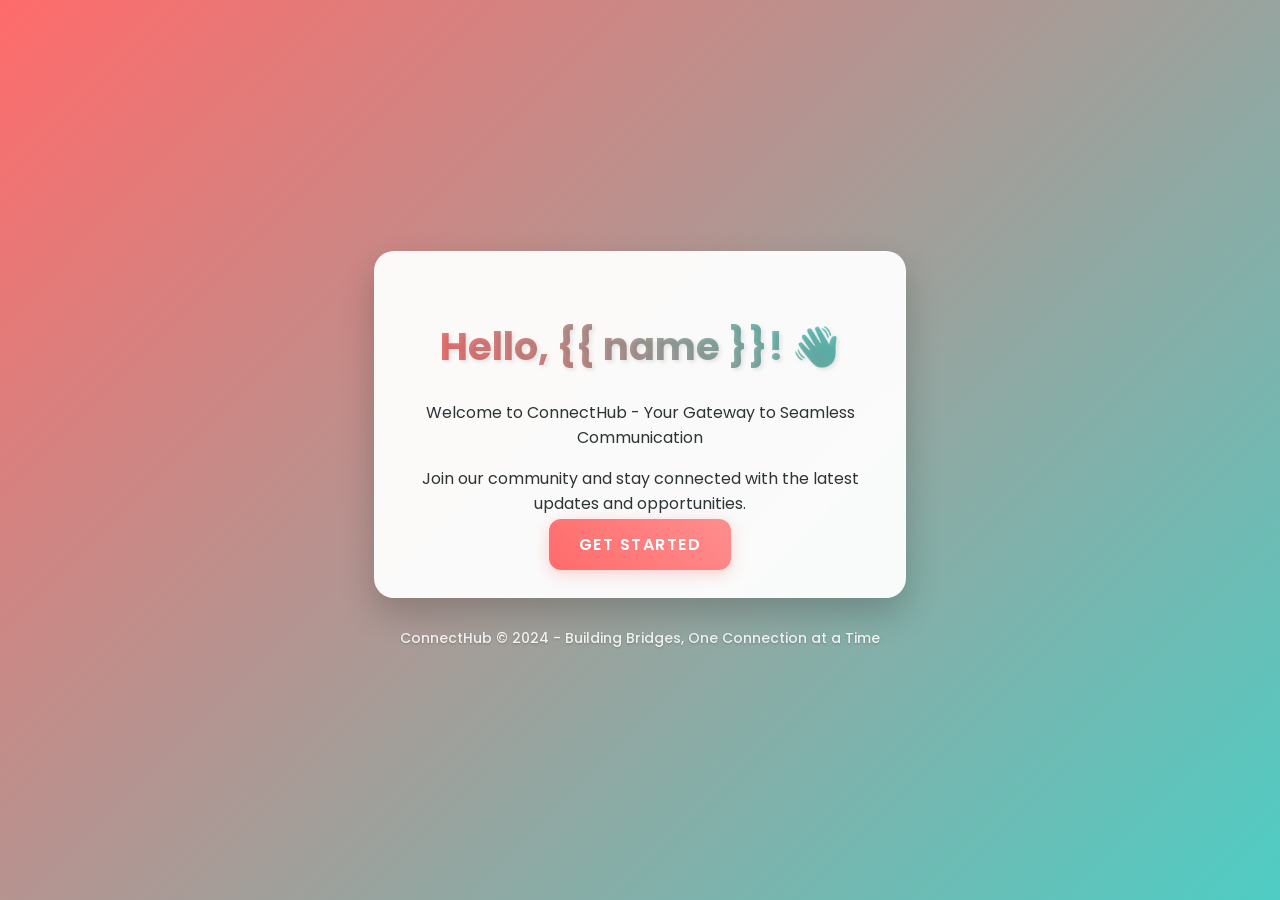
<file: templates/index.html>
<!DOCTYPE html>
<html lang="en">
<head>
    <meta charset="UTF-8">
    <meta name="viewport" content="width=device-width, initial-scale=1.0">
    <title>Welcome to ConnectHub</title>
    <link rel="stylesheet" href="/static/styles.css">
    <link href="https://fonts.googleapis.com/css2?family=Poppins:wght@400;600;700&display=swap" rel="stylesheet">
</head>
<body>
    <div class="container">
        <h1>Hello, {{ name }}! 👋</h1>
        <p class="welcome-text">Welcome to ConnectHub - Your Gateway to Seamless Communication</p>
        <p class="sub-text">Join our community and stay connected with the latest updates and opportunities.</p>
        <a href="/contact" class="btn">Get Started</a>
    </div>
    <div class="footer">ConnectHub &copy; 2024 - Building Bridges, One Connection at a Time</div>
</body>
</html>
</file>
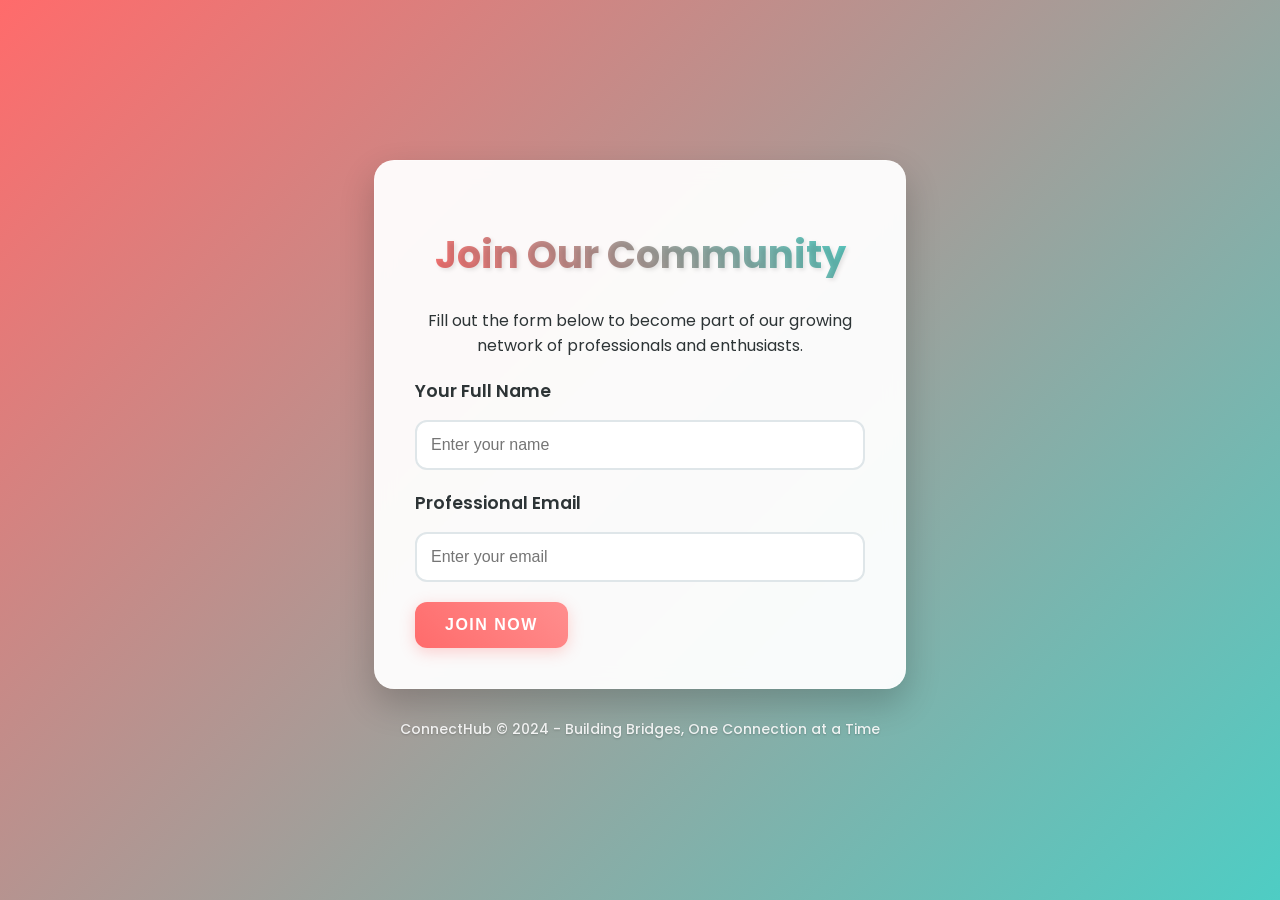
<file: templates/contact.html>
<!DOCTYPE html>
<html lang="en">
<head>
    <meta charset="UTF-8">
    <meta name="viewport" content="width=device-width, initial-scale=1.0">
    <title>Join ConnectHub</title>
    <link rel="stylesheet" href="/static/styles.css">
    <link href="https://fonts.googleapis.com/css2?family=Poppins:wght@400;600;700&display=swap" rel="stylesheet">
</head>
<body>
    <div class="container">
        <h1>Join Our Community</h1>
        <p class="form-intro">Fill out the form below to become part of our growing network of professionals and enthusiasts.</p>
        <form action="/contact" method="post">
            <label for="name">Your Full Name</label>
            <input type="text" id="name" name="name" placeholder="Enter your name" required>

            <label for="email">Professional Email</label>
            <input type="email" id="email" name="email" placeholder="Enter your email" required>

            <button type="submit" class="btn">Join Now</button>
        </form>
    </div>
    <div class="footer">ConnectHub &copy; 2024 - Building Bridges, One Connection at a Time</div>
</body>
</html>
</file>
<file: static/styles.css>
/* General Styling */
body {
    font-family: 'Poppins', 'Segoe UI', sans-serif;
    background: linear-gradient(135deg, #FF6B6B 0%, #4ECDC4 100%);
    margin: 0;
    padding: 0;
    display: flex;
    justify-content: center;
    align-items: center;
    min-height: 100vh;
    flex-direction: column;
    color: #2d3436;
}

/* Container */
.container {
    background: rgba(255, 255, 255, 0.95);
    padding: 40px;
    border-radius: 20px;
    box-shadow: 0 15px 35px rgba(0, 0, 0, 0.2);
    width: 450px;
    text-align: center;
    backdrop-filter: blur(10px);
    border: 1px solid rgba(255, 255, 255, 0.3);
    animation: fadeIn 0.5s ease-in-out;
}

@keyframes fadeIn {
    from { opacity: 0; transform: translateY(-20px); }
    to { opacity: 1; transform: translateY(0); }
}

h1 {
    color: #2d3436;
    margin-bottom: 25px;
    font-size: 2.4em;
    font-weight: 700;
    background: linear-gradient(45deg, #FF6B6B, #4ECDC4);
    -webkit-background-clip: text;
    -webkit-text-fill-color: transparent;
    text-shadow: 2px 2px 4px rgba(0, 0, 0, 0.1);
}

/* Buttons */
.btn {
    background: linear-gradient(45deg, #FF6B6B, #FF8E8E);
    color: white;
    border: none;
    padding: 14px 30px;
    border-radius: 12px;
    cursor: pointer;
    font-size: 16px;
    transition: all 0.3s ease;
    text-transform: uppercase;
    letter-spacing: 1.5px;
    font-weight: 600;
    box-shadow: 0 4px 15px rgba(255, 107, 107, 0.3);
}

.btn:hover {
    transform: translateY(-3px);
    box-shadow: 0 8px 25px rgba(255, 107, 107, 0.4);
    background: linear-gradient(45deg, #FF8E8E, #FF6B6B);
}

a {
    text-decoration: none;
    color: white;
}

a:hover {
    opacity: 0.9;
}

/* Form Styling */
form {
    text-align: left;
    margin-top: 20px;
}

label {
    display: block;
    margin-bottom: 8px;
    font-weight: 600;
    color: #2d3436;
    font-size: 1.1em;
}

input {
    width: 100%;
    padding: 14px;
    margin: 8px 0 20px;
    border: 2px solid #dfe6e9;
    border-radius: 12px;
    font-size: 16px;
    transition: all 0.3s ease;
    box-sizing: border-box;
    background: rgba(255, 255, 255, 0.9);
}

input:focus {
    border-color: #FF6B6B;
    outline: none;
    box-shadow: 0 0 0 3px rgba(255, 107, 107, 0.1);
}

input:hover {
    border-color: #b2bec3;
}

/* Footer */
.footer {
    margin-top: 30px;
    font-size: 14px;
    color: rgba(255, 255, 255, 0.9);
    text-shadow: 0 1px 2px rgba(0, 0, 0, 0.2);
    font-weight: 500;
}

/* Thank You Page Specific */
.thank-you-message {
    background: rgba(255, 255, 255, 0.8);
    padding: 25px;
    border-radius: 15px;
    margin: 25px 0;
    box-shadow: 0 5px 15px rgba(0, 0, 0, 0.1);
}

.thank-you-message p {
    margin: 15px 0;
    line-height: 1.8;
    font-size: 1.1em;
}

strong {
    color: #FF6B6B;
    font-weight: 700;
}
</file>
